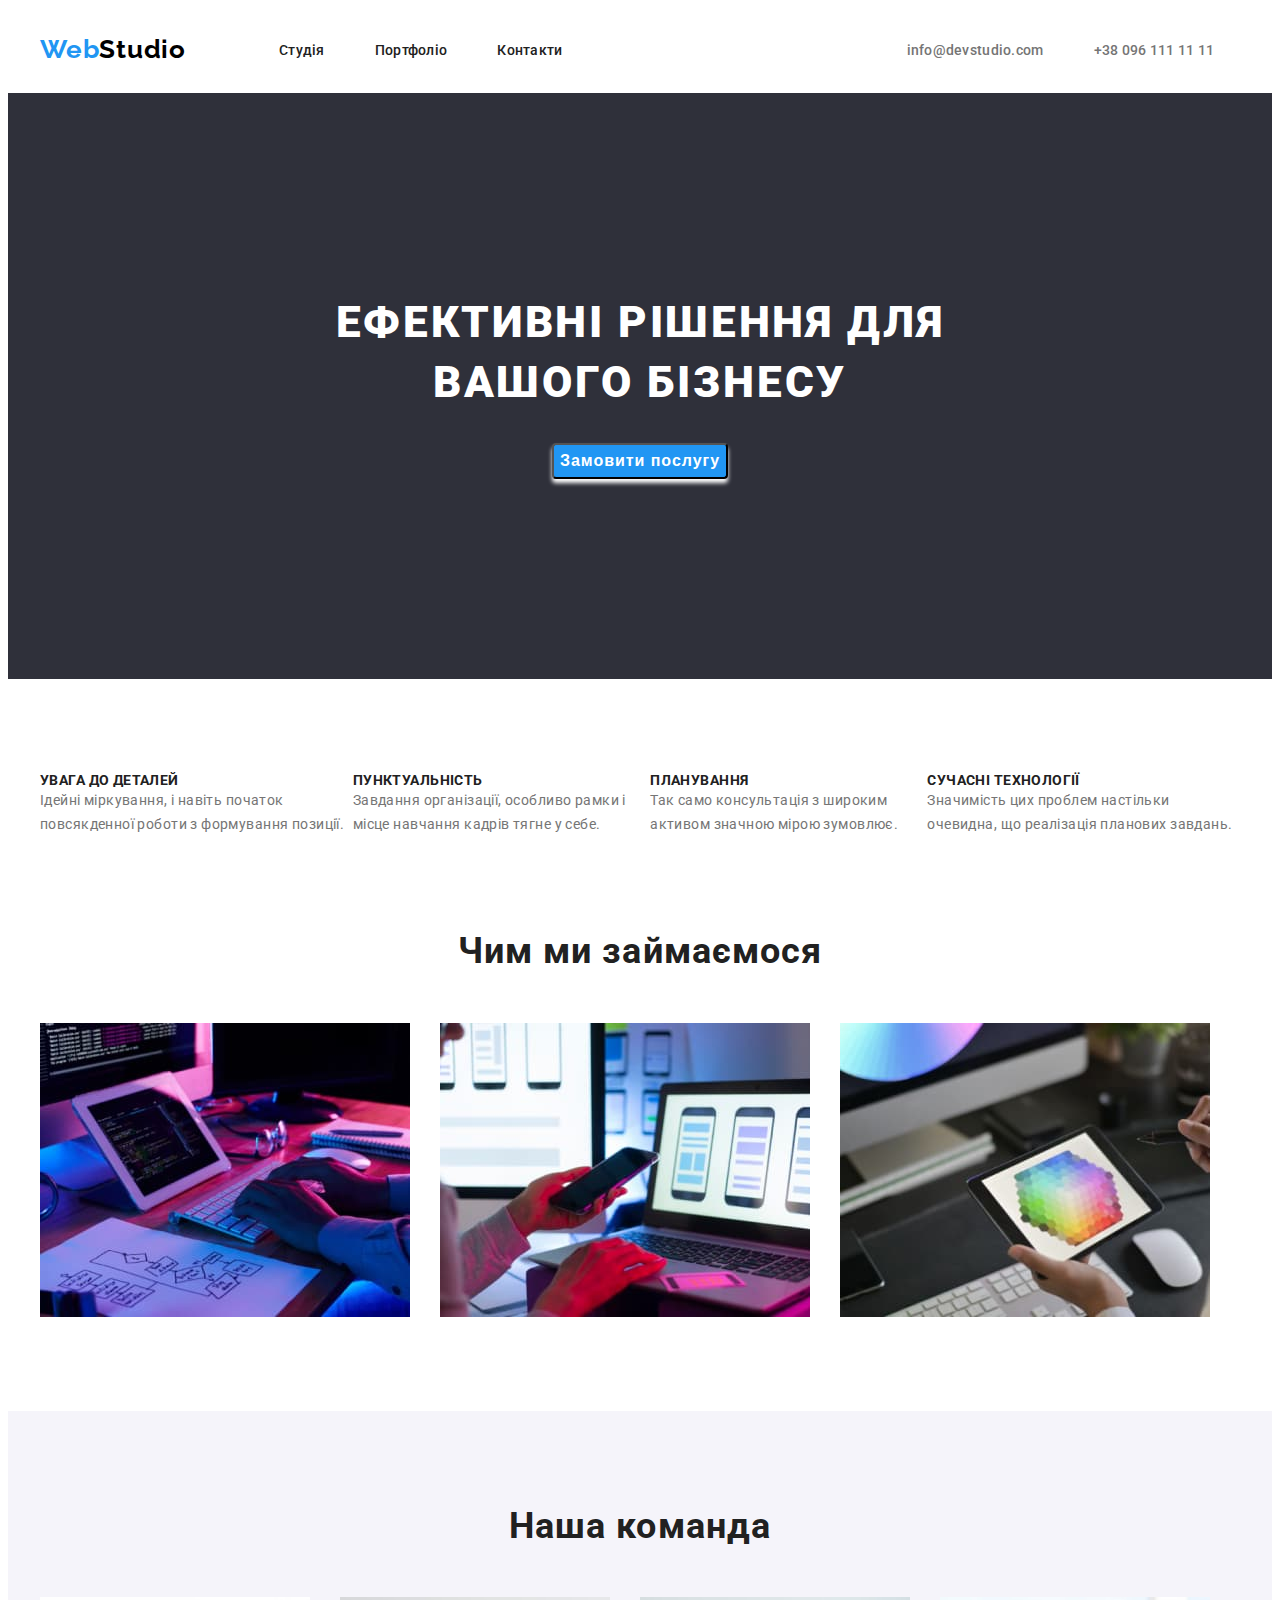
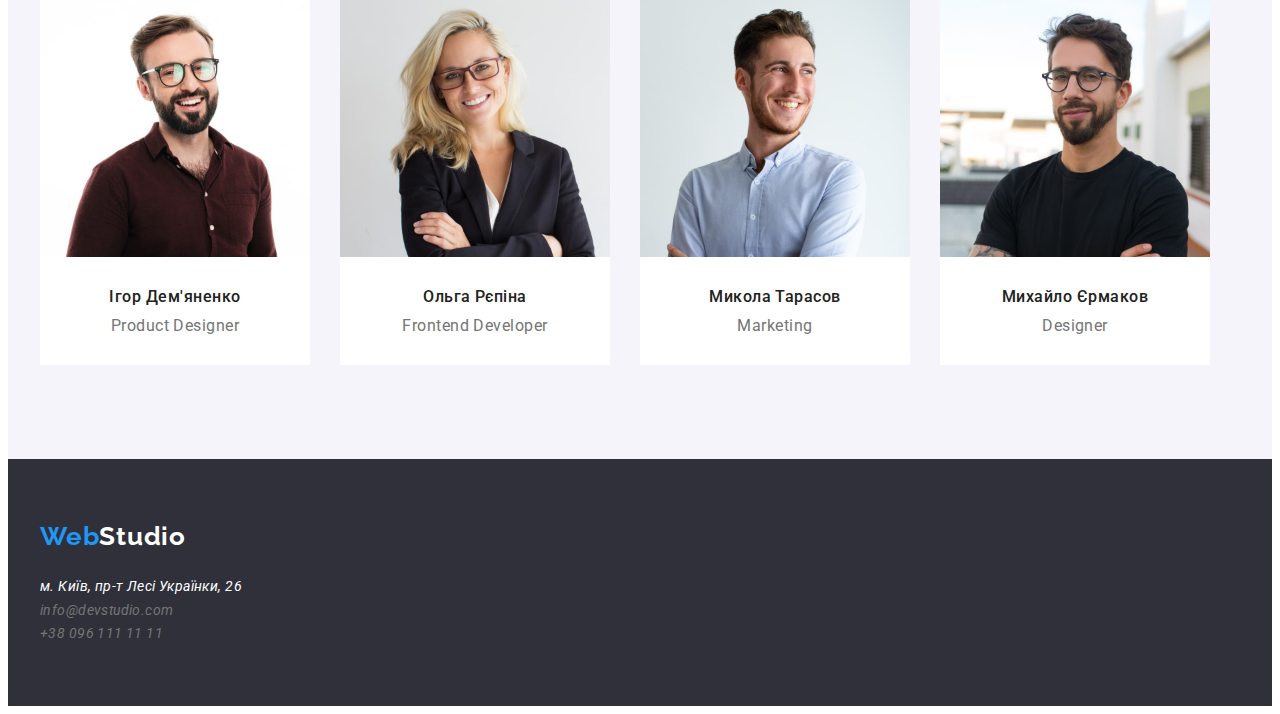
<file: index.html>
<!DOCTYPE html>
<html lang="en">
<head>
    <meta charset="UTF-8">
    <meta name="viewport" content="width=device-width, initial-scale=1.0">
    <title>Document</title>
    <link rel="stylesheet" href="https://cdnjs.cloudflare.com/ajax/libs/modern-normalize/2.0.0/modern-normalize.min.css" integrity="sha512-4xo8blKMVCiXpTaLzQSLSw3KFOVPWhm/TRtuPVc4WG6kUgjH6J03IBuG7JZPkcWMxJ5huwaBpOpnwYElP/m6wg==" crossorigin="anonymous" referrerpolicy="no-referrer" />
    <link rel="preconnect" href="https://fonts.googleapis.com">
    <link rel="preconnect" href="https://fonts.gstatic.com" crossorigin>
    <link href="https://fonts.googleapis.com/css2?family=Raleway:ital,wght@0,100..900;1,100..900&family=Roboto:ital,wght@0,100;0,300;0,400;0,500;0,700;0,900;1,100;1,300;1,400;1,500;1,700;1,900&display=swap" rel="stylesheet">
    <link rel="stylesheet" href="./css/styles.css">
</head>
<body>
    <header class="header">
        <div class="container">
        <a href="./index.html" class="logo"><span class="logo-header1">Web</span><span class="logo-header2">Studio</span></a>
    <div class="header-navigation">
        <nav class="header-list">
            <ul class="header-items">
                <li class="header-item"><a href="./index.html" class="header-nav">Студія</a></li>
                <li class="header-item"><a href="./pages/portfolio.html" class="header-nav">Портфоліо</a></li>
                <li class="header-item"><a href="#" class="header-nav">Контакти</a></li>
            </ul>
        </nav>
        <ul class="header-roster">
            <li class="roster-item"><a href="mailto:info@devstudio.com" class="roster-link">info@devstudio.com</a></li>  
            <li class="roster-item"><a href="tel:+380961111111" class="roster-link">+38 096 111 11 11</a></li>
        </ul>
    </div>
        </div>
    </header>
    <main>
        <!-- Ефективні рішення -->
        <section class="decision">
            <div class="container div-decision">
            <h1 class="decision-title">Ефективні рішення для вашого бізнесу</h1>
            <div class="div-decision-btn">
            <button type="button" class="decision-btn">Замовити послугу</button>
            </div>
            </div>
        </section>
        <!-- Ми -->
        <section class="we">
            <div class="container">
            <ul class="we-items">
                <li class="we-item">
                    <h2 class="we-title">УВАГА ДО ДЕТАЛЕЙ</h2>
                    <p class="we-subtitle">Ідейні міркування, і навіть початок повсякденної роботи з формування позиції.</p>
                </li>
                <li class="we-item">
                    <h2 class="we-title">ПУНКТУАЛЬНІСТЬ</h2>
                    <p class="we-subtitle">Завдання організації, особливо рамки і місце навчання кадрів тягне у себе.</p>
                </li>
                <li class="we-item">
                    <h2 class="we-title">ПЛАНУВАННЯ</h2>
                    <p class="we-subtitle">Так само консультація з широким активом значною мірою зумовлює.</p>
                </li>
                <li class="we-item">
                    <h2 class="we-title">СУЧАСНІ ТЕХНОЛОГІЇ</h2>
                    <p class="we-subtitle">Значимість цих проблем настільки очевидна, що реалізація планових завдань.</p>
                </li>
            </ul>
        </div>
        </section>
        <!-- Чим ми займаємося -->
        <section class="make">
            <div class="container">
            <h2 class="make-title">Чим ми займаємося</h2>
            <ul class="make-items">
                <li class="make-item"><img src="./img/computer.jpg" alt="Програмування" class="make-img"></li>
                <li class="make-item"><img src="./img/laptop.jpg" alt="Вибирати дизайн сайту" class="make-img"></li>
                <li class="make-item"><img src="./img/planshet.jpg" alt="Підбір кольорів на планшеті" class="make-img"></li>
            </ul>
        </div>
        </section>
        <!-- Наша команда -->
        <section class="team">
            <div class="container">
            <h2 class="team-title">Наша команда</h2>
            <ul class="team-items">
                <li class="team-item">
                    <div class="div-team-item1">
                    <img src="./img/igor_demyanenko.jpg" alt="Ігор Дем'яненко" class="team-img">
                    <h3 class="team-heading">Ігор Дем'яненко</h3>
                    <p class="team-text">Product Designer</p>
                    </div>
                </li>
                <li class="team-item">
                    <div class="div-team-item2">
                    <img src="./img/olga_repina.jpg" alt="Ольга Рєпіна" class="team-img">
                    <h3 class="team-heading">Ольга Рєпіна</h3>
                    <p class="team-text">Frontend Developer</p>
                    </div>
                </li>
                <li class="team-item">
                    <div class="div-team-item3">
                    <img src="./img/mykola_tarasov.jpg" alt="Микола Тарасов" class="team-img">
                    <h3 class="team-heading">Микола Тарасов</h3>
                    <p class="team-text">Marketing</p>
                    </div>
                </li>
                <li class="team-item">
                    <div class="div-team-item4">
                    <img src="./img/Michaylo_ermakov.jpg" alt="Михайло Єрмаков" class="team-img">
                    <h3 class="team-heading">Михайло Єрмаков</h3>
                    <p class="team-text">Designer</p>
                    </div>
                </li>
            </ul>
        </div>
        </section>
    </main>
    <footer class="footer">
        <div class="container">
        <a href="./index.html" class="footer-logo"><span class="logo-footer1">Web</span><span class="logo-footer2">Studio</span></a>
        <address class="footer-addres">
        <ul class="footer-items">
            <li class="footer-item"><a href="https://www.google.com/maps/d/u/0/viewer?mid=10uSM3H-mIU3GznYo2szRIEphczw&hl=en_US&ll=50.42732700000004%2C30.538092&z=17" target="_blank" class="footer-addres">м. Київ, пр-т Лесі Українки, 26</a></li>
            <li class="footer-item"><a href="mailto:info@devstudio.com" class="footer-link">info@devstudio.com</a></li>  
            <li class="footer-item"><a href="tel:+380961111111" class="footer-link">+38 096 111 11 11</a></li>
        </ul>
        </address>
        </div>
    </footer>
</body>
</html>
</file>
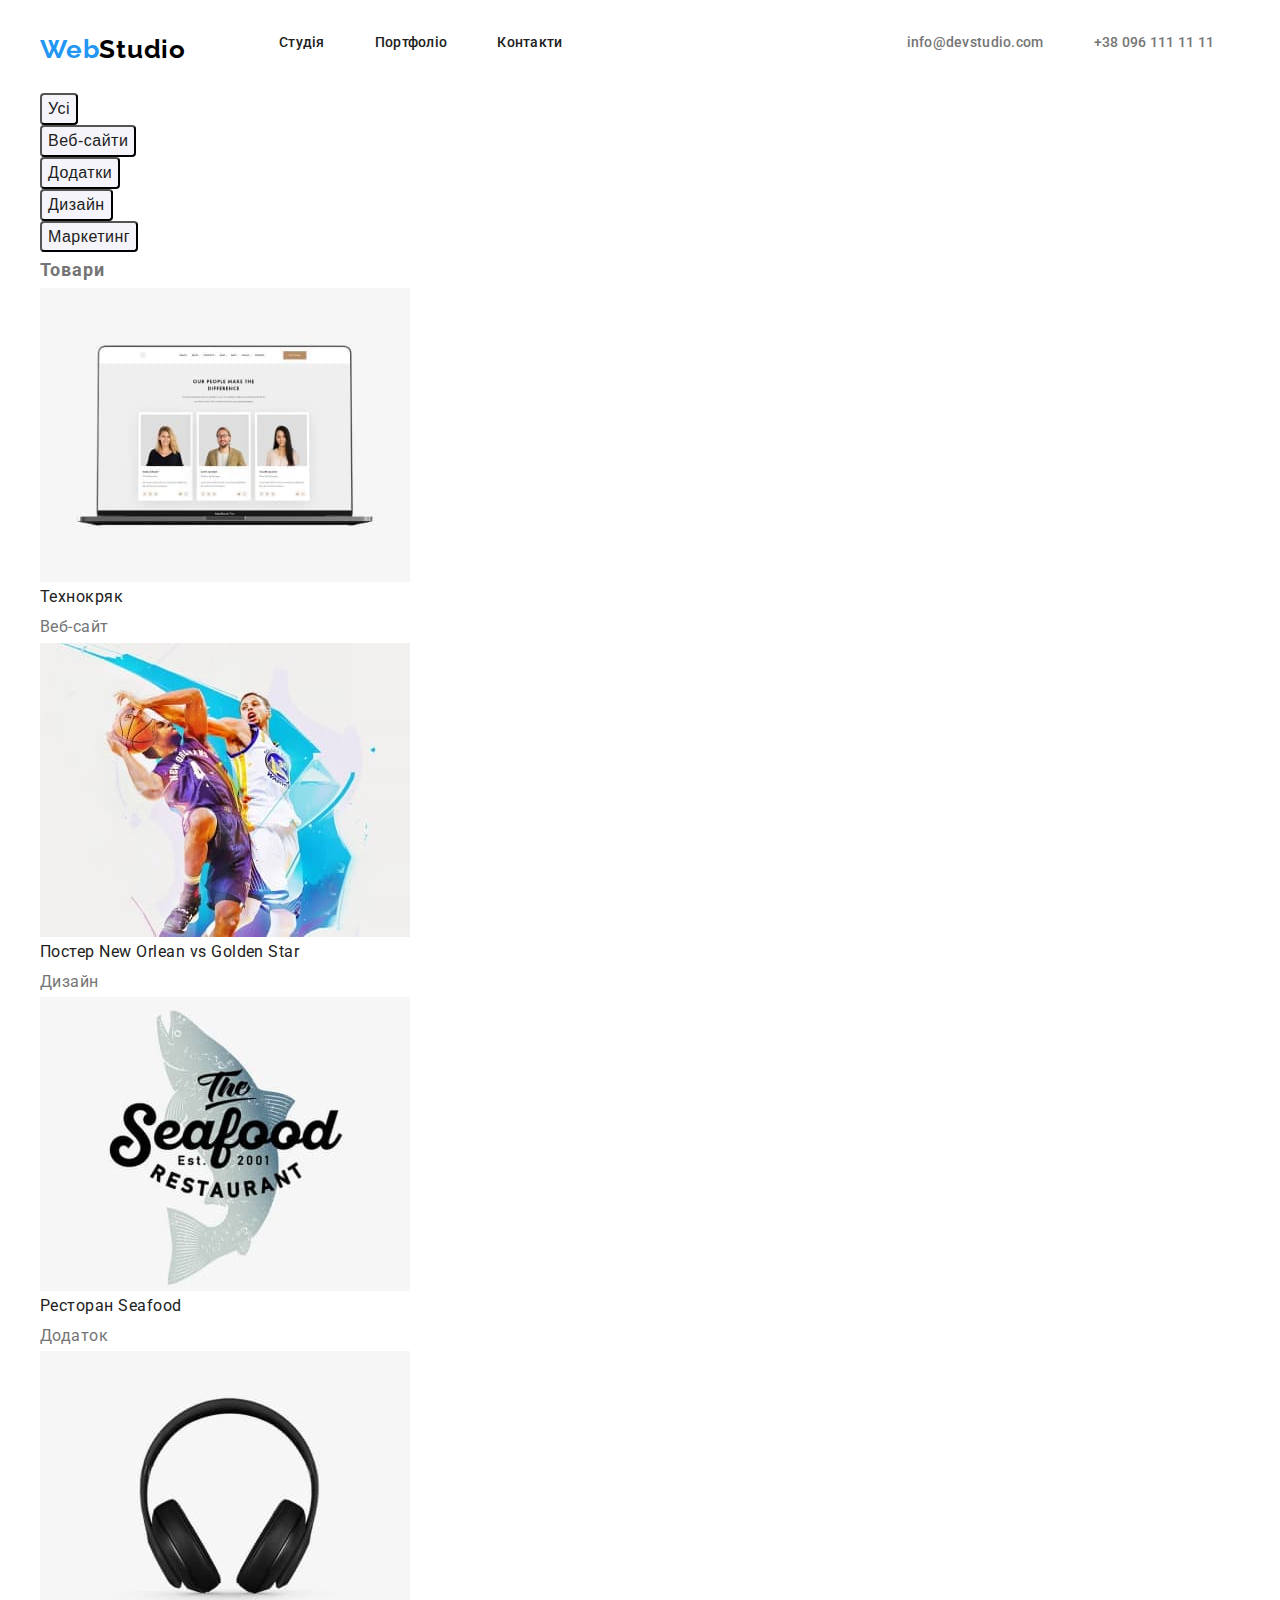
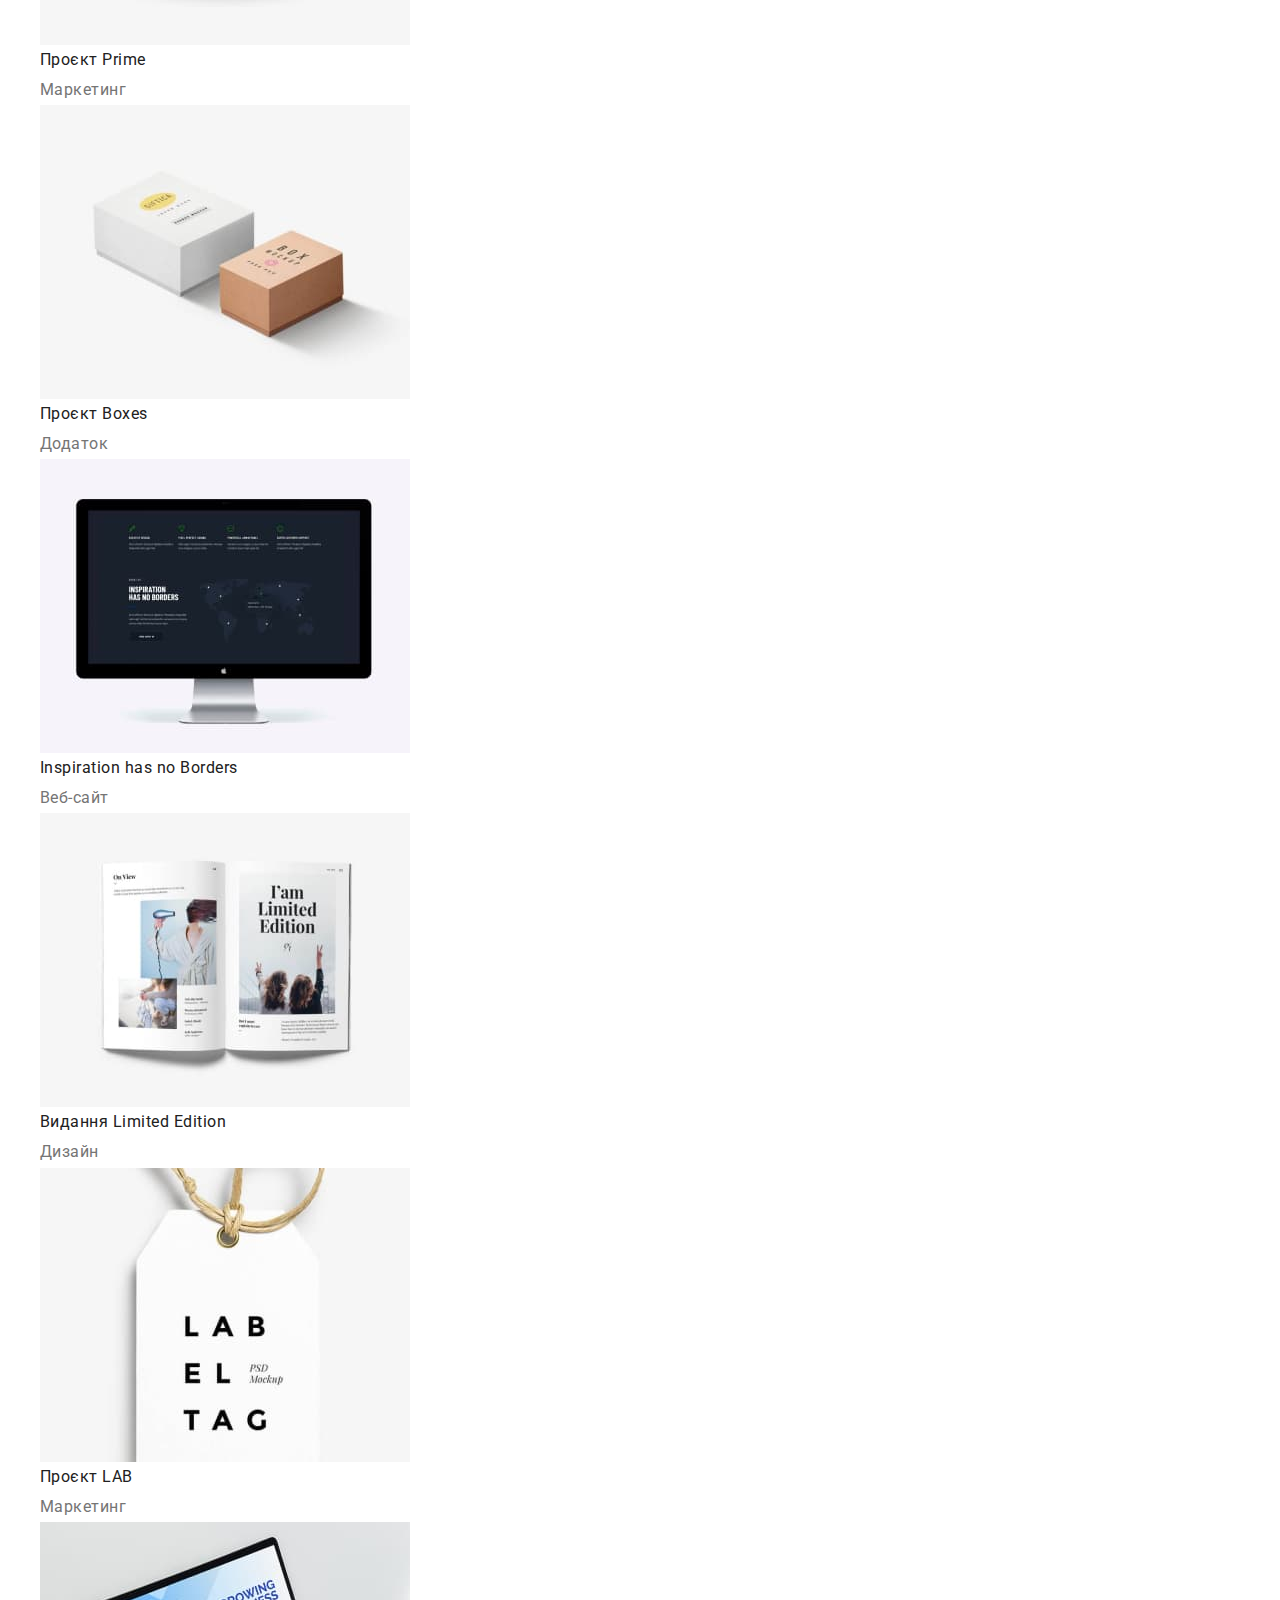
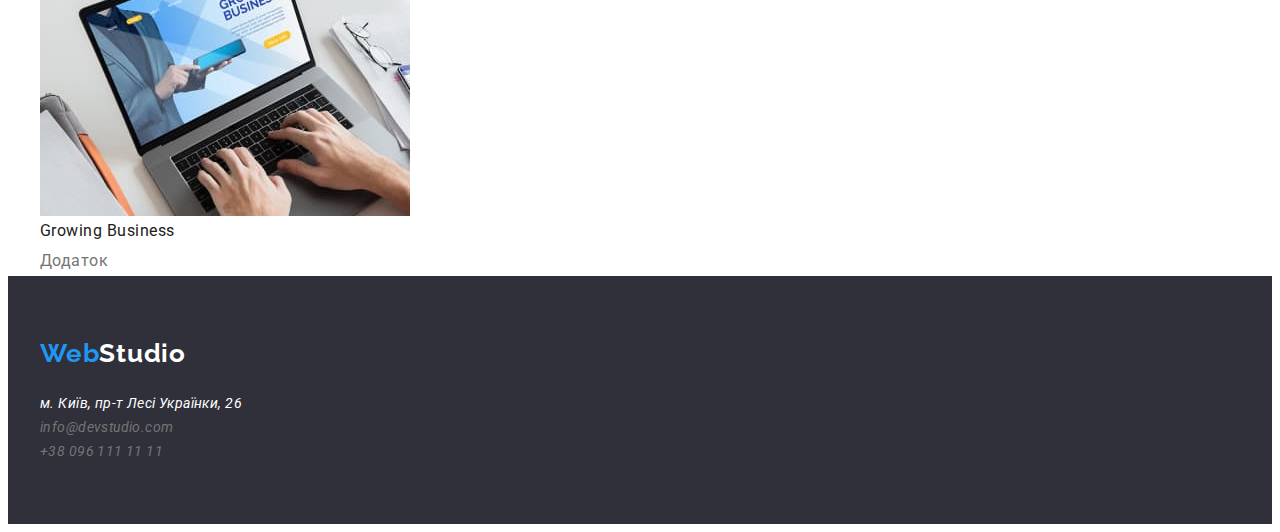
<file: pages/portfolio.html>
<!DOCTYPE html>
<html lang="en">
  <head>
    <meta charset="UTF-8" />
    <meta name="viewport" content="width=device-width, initial-scale=1.0" />
    <title>Document</title>
    <link rel="stylesheet" href="https://cdnjs.cloudflare.com/ajax/libs/modern-normalize/2.0.0/modern-normalize.min.css" integrity="sha512-4xo8blKMVCiXpTaLzQSLSw3KFOVPWhm/TRtuPVc4WG6kUgjH6J03IBuG7JZPkcWMxJ5huwaBpOpnwYElP/m6wg==" crossorigin="anonymous" referrerpolicy="no-referrer" />
    <link rel="preconnect" href="https://fonts.googleapis.com">
    <link rel="preconnect" href="https://fonts.gstatic.com" crossorigin>
    <link href="https://fonts.googleapis.com/css2?family=Raleway:ital,wght@0,100..900;1,100..900&family=Roboto:ital,wght@0,100;0,300;0,400;0,500;0,700;0,900;1,100;1,300;1,400;1,500;1,700;1,900&display=swap" rel="stylesheet">
    <link rel="stylesheet" href="../css/styles.css">
  </head>
  <body>
    <header class="header">
      <div class="container">
      <a href="../index.html" class="logo"><span class="logo-header1">Web</span><span class="logo-header2">Studio</span></a>
      <nav class="header-list">
          <ul class="header-items">
              <li class="header-item"><a href="../index.html" class="header-nav">Студія</a></li>
              <li class="header-item"><a href="../pages/portfolio.html" class="header-nav">Портфоліо</a></li>
              <li class="header-item"><a href="#" class="header-nav">Контакти</a></li>
          </ul>
      </nav>
      <ul class="header-roster">
          <li class="roster-item"><a href="mailto:info@devstudio.com" class="roster-link">info@devstudio.com</a></li>  
          <li class="roster-item"><a href="tel:+380961111111" class="roster-link">+38 096 111 11 11</a></li>
      </ul>
    </div>
  </header>
    <main>
        <!-- Секція кнопки -->
      <section class="btn">
        <div class="container">
        <h2 hidden class="btn-title">Кнопки</h2>
        <ul class="btn-items">
          <li class="btn-item"><button type="button" class="btn-btn">Усі</button></li>
          <li class="btn-item"><button type="button" class="btn-btn">Веб-сайти</button></li>
          <li class="btn-item"><button type="button" class="btn-btn">Додатки</button></li>
          <li class="btn-item"><button type="button" class="btn-btn">Дизайн</button></li>
          <li class="btn-item"><button type="button" class="btn-btn">Маркетинг</button></li>
        </ul>
      </div>
      </section>
        <!-- Секція товари -->
      <section class="goods">
        <div class="container">
        <h2 class="goods-title">Товари</h2>
        <ul class="goods-items">
          <li class="goods">
            <img src="../img/techno_kryak.jpg" alt="Ноутбук" class="goods-img"/>
            <h2 class="goods-caption">Технокряк</h2>
            <p class="goods-text">Веб-сайт</p>
          </li>
          <li class="goods">
            <img src="../img/basket_ball.jpg" alt="Баскетбол" class="goods-img"/>
            <h2 class="goods-caption">Постер New Orlean vs Golden Star</h2>
            <p class="goods-text">Дизайн</p>
          </li>
          <li class="goods">
            <img src="../img/image_restaurant.jpg" alt="Значок ресторану" class="goods-img"/>
            <h2 class="goods-caption">Ресторан Seafood</h2>
            <p class="goods-text">Додаток</p>
          </li>
          <li class="goods">
            <img src="../img/headphones.jpg" alt="Навушники" class="goods-img"/>
            <h2 class="goods-caption">Проєкт Prime</h2>
            <p class="goods-text">Маркетинг</p>
          </li>
          <li class="goods">
            <img src="../img/boxes.jpg" alt="Коробки" class="goods-img"/>
            <h2 class="goods-caption">Проєкт Boxes</h2>
            <p class="goods-text">Додаток</p>
          </li>
          <li class="goods">
            <img src="../img/monitor.jpg" alt="Монітор" class="goods-img" />
            <h2 class="goods-caption">Inspiration has no Borders</h2>
            <p class="goods-text">Веб-сайт</p>
          </li>
          <li class="goods">
            <img src="../img/book.jpg" alt="Книжка"  class="goods-img"/>
            <h2 class="goods-caption">Видання Limited Edition</h2>
            <p class="goods-text">Дизайн</p>
          </li>
          <li class="goods">
            <img src="../img/lab_el_tag.jpg" alt="Значок ресторану"  class="goods-img"/>
            <h2 class="goods-caption">Проєкт LAB</h2>
            <p class="goods-text">Маркетинг</p>
          </li>
          <li class="goods">
            <img src="../img/work_on_a_laptop.jpg" alt="Ноутбук"  class="goods-img"/>
            <h2 class="goods-caption">Growing Business</h2>
            <p class="goods-text">Додаток</p>
          </li>
        </ul>
      </div>
      </section>
    </main>
    <footer class="footer">
      <div class="container">
      <a href="./index.html" class="footer-logo" class="footer-logo"><span class="logo-footer1">Web</span><span class="logo-footer2">Studio</span></a>
      <address class="footer-addres">
      <ul class="footer-items">
          <li class="footer-item"><a href="https://www.google.com/maps/d/u/0/viewer?mid=10uSM3H-mIU3GznYo2szRIEphczw&hl=en_US&ll=50.42732700000004%2C30.538092&z=17" target="_blank" class="footer-addres">м. Київ, пр-т Лесі Українки, 26</a></li>
          <li class="footer-item"><a href="mailto:info@devstudio.com" class="footer-link">info@devstudio.com</a></li>  
          <li class="footer-item"><a href="tel:+380961111111" class="footer-link">+38 096 111 11 11</a></li>
      </ul>
      </address>
    </div>
  </footer>
  </body>
</html>
</file>
<file: css/styles.css>
:root {
    --accent-color: #2196F3;
    --logo-color: #000000;
    --title-color: #FFFFFF;
    --desk-color: #757575;
    --color: #212121;
    --background-color1: #F5F4FA;
    --background-color: #2F303A;
}
/* font-family: "Raleway", sans-serif; */
/* font-family: "Roboto", sans-serif; */

h1, h2, h3, h4, h5, h6, p {
    margin: 0;
}

ul {
    list-style: none;
    margin: 0;
    padding: 0;
}

a {
    text-decoration: none;

}

body {
    font-family: "Roboto", sans-serif;
    box-sizing: border-box;
}

img {
    display: block;
}

.container {
    width: 1200px;
    padding: 0 15px; 
    margin: 0 auto;  
}

/* Хедер */

.header {
    padding-top: 24px;
    padding-bottom: 25px;
}

header > .container {
    display: flex;
}

.logo-header1 {
    color: var(--accent-color);
    font-family: Raleway;
    font-size: 26px;
    font-weight: 700;
    line-height: 1.38;
    letter-spacing: 0.78px;
}

.logo-header2 {
    color: var(--logo-color);
    font-family: Raleway;
    font-size: 26px;
    font-weight: 700;
    line-height: 1.38;
    letter-spacing: 0.78px;
}

.logo {
    margin-right: 93px;
}

.header-navigation {
    display: flex;
    align-items: center;
}

.header-items {
    display: flex;
    gap: 50px;
    margin-right: 344px;
}

.header-nav {
    color: var(--color);
    font-size: 14px;
    font-weight: 500;
    line-height: 1.14;
    letter-spacing: 0.28px;
}

.header-nav:hover {
    color: var(--accent-color);
    font-size: 14px;
    font-weight: 500;
    line-height: 1.14;
    letter-spacing: 0.28px;
}

.header-roster {
    display: flex;   
    gap: 50px;
}

.roster-link {
    color: var(--desk-color);
    font-size: 14px;
    font-weight: 500;
    line-height: 1.14;
    letter-spacing: 0.28px;
}

.roster-link:hover {
    color: var(--accent-color);
}

/* Головна */

.decision {
    background-color: var(--background-color);
    padding-top: 200px;
    padding-bottom: 200px;
}

.div-decision {
    width: 696px;
}

.decision-title {
    color: var(--title-color);
    text-align: center;
    font-size: 44px;
    font-weight: 900;
    line-height: 1.36; /* 136.364% */
    letter-spacing: 2.64px;
    text-transform: uppercase;
    padding-bottom: 30px;
}

.div-decision-btn {
    display: flex;
    justify-content: center;
}

.decision-btn {
    color: var(--title-color);
    text-align: center;
    font-size: 16px;
    font-weight: 700;
    line-height: 1.88; /* 187.5% */
    letter-spacing: 0.96px;
    
    border-radius: 4px;
    background: var(--accent-color);
    box-shadow: 0px 4px 4px 0px;
    
    display: flex;
    flex-direction: row;
}

.we {
    padding-top: 94px;
    display: flex;
}

.we-items {
    display: flex;
    flex-direction: row;
}

.we-title {
    color: var(--color);
    font-size: 14px;
    font-weight: 700;
    line-height: 1.14;
    letter-spacing: 0.42px;
    text-transform: uppercase;
}

.we-subtitle {
    color: var(--desk-color);
    font-size: 14px;
    font-weight: 400;
    line-height: 1.71; /* 171.429% */
    letter-spacing: 0.42px;
}

.make {
    padding-top: 94px;
    padding-bottom: 94px;
}

.make-title {
    color: var(--color);
    text-align: center;
    font-size: 36px;    
    font-weight: 700;
    line-height: 1.17;
    letter-spacing: 1.08px;
    padding-bottom: 50px;
}

.make-items {
    display: flex;
    flex-direction: row;
    gap: 30px;
}

.make-img {
    width: 370px;
    height: 294px;
    flex-shrink: 0;
}

.team {
    padding-top: 94px;
    padding-bottom: 94px;
    background-color: var(--background-color1);
}

.team-title {
    color: var(--color);
    text-align: center;
    font-size: 36px;    
    font-weight: 700;
    line-height: 1.17;
    letter-spacing: 1.08px;
    padding-bottom: 50px;
}

.div-team-item1 {
    background-color: var(--title-color);
}

.div-team-item2 {
    background-color: var(--title-color); 
}

.div-team-item3 {
    background-color: var(--title-color);
}

.div-team-item4 {
    background-color: var(--title-color);
}

.team-items {
    display: flex;
    flex-direction: row;
    gap: 30px;
}

.team-img {
    width: 270px;
    height: 260px;
    flex-shrink: 0;
}

.team-heading {
    color: var(--color);
    text-align: center;
    font-size: 16px;
    font-weight: 500;
    line-height: 1.19;
    letter-spacing: 0.48px;
    display: flex;
    justify-content: center;
    padding-top: 30px;
}

.team-text {
    color: #757575;
    text-align: center;
    font-size: 16px;
    font-weight: 400;
    line-height: 1.19;
    letter-spacing: 0.48px;
    display: flex;
    justify-content: center;
    padding-top: 10px;
    padding-bottom: 30px;
}

/* Футер */

.footer {
    background-color: var(--background-color);
    padding-top: 60px;
    padding-bottom: 60px;
}

.footer-addres {
    color: var(--title-color);
    font-size: 14px;
    font-weight: 400;
    line-height: 1.71; /* 171.429% */
    letter-spacing: 0.42px;
}

.footer-items {
    padding-top: 20px;
}

.footer-link {
    color: var(--desk-color);
    font-size: 14px;
    font-weight: 400;
    line-height: 1.71; /* 171.429% */
    letter-spacing: 0.42px;
}

.logo-footer1 {
    color: var(--accent-color);
    font-family: Raleway;
    font-size: 26px;
    font-weight: 700;
    line-height: 1.38;
    letter-spacing: 0.78px;
}

.logo-footer2 {
    color: var(--title-color);
    font-family: Raleway;
    font-size: 26px;
    font-weight: 700;
    line-height: 1.38;
    letter-spacing: 0.78px;
}

/* Портфоліо */

.btn-btn:hover {
    color: var(--title-color);
    text-align: center;
    font-size: 16px;
    font-weight: 500;
    line-height: 1.62; /* 162.5% */
    letter-spacing: 0.48px;
    border-radius: 4px;
    background: #2196F3;
}

.btn-btn {
    color: var(--color);
    text-align: center;
    font-size: 16px;
    font-weight: 500;
    line-height: 1.62; /* 162.5% */
    letter-spacing: 0.48px;

    border-radius: 4px;
    background: #F5F4FA;
}

.goods-title {
    color: var(--desk-color);
    font-size: 18px;
    font-weight: 700;
    line-height: 2; /* 200% */
    letter-spacing: 1.08px;
}

.goods-caption {
    color: var(--color);
    font-size: 16px;
    font-weight: 400;
    line-height: 1.88; /* 187.5% */
    letter-spacing: 0.48px;
}

.goods-text {
    color: var(--desk-color);
    -webkit-text-stroke-width: 1;
    -webkit-text-stroke-color: #000; 
    font-size: 16px;
    font-weight: 400;
    line-height: 1.88; /* 187.5% */
    letter-spacing: 0.48px;
}

.goods-img {
    width: 370px;
}
</file>
